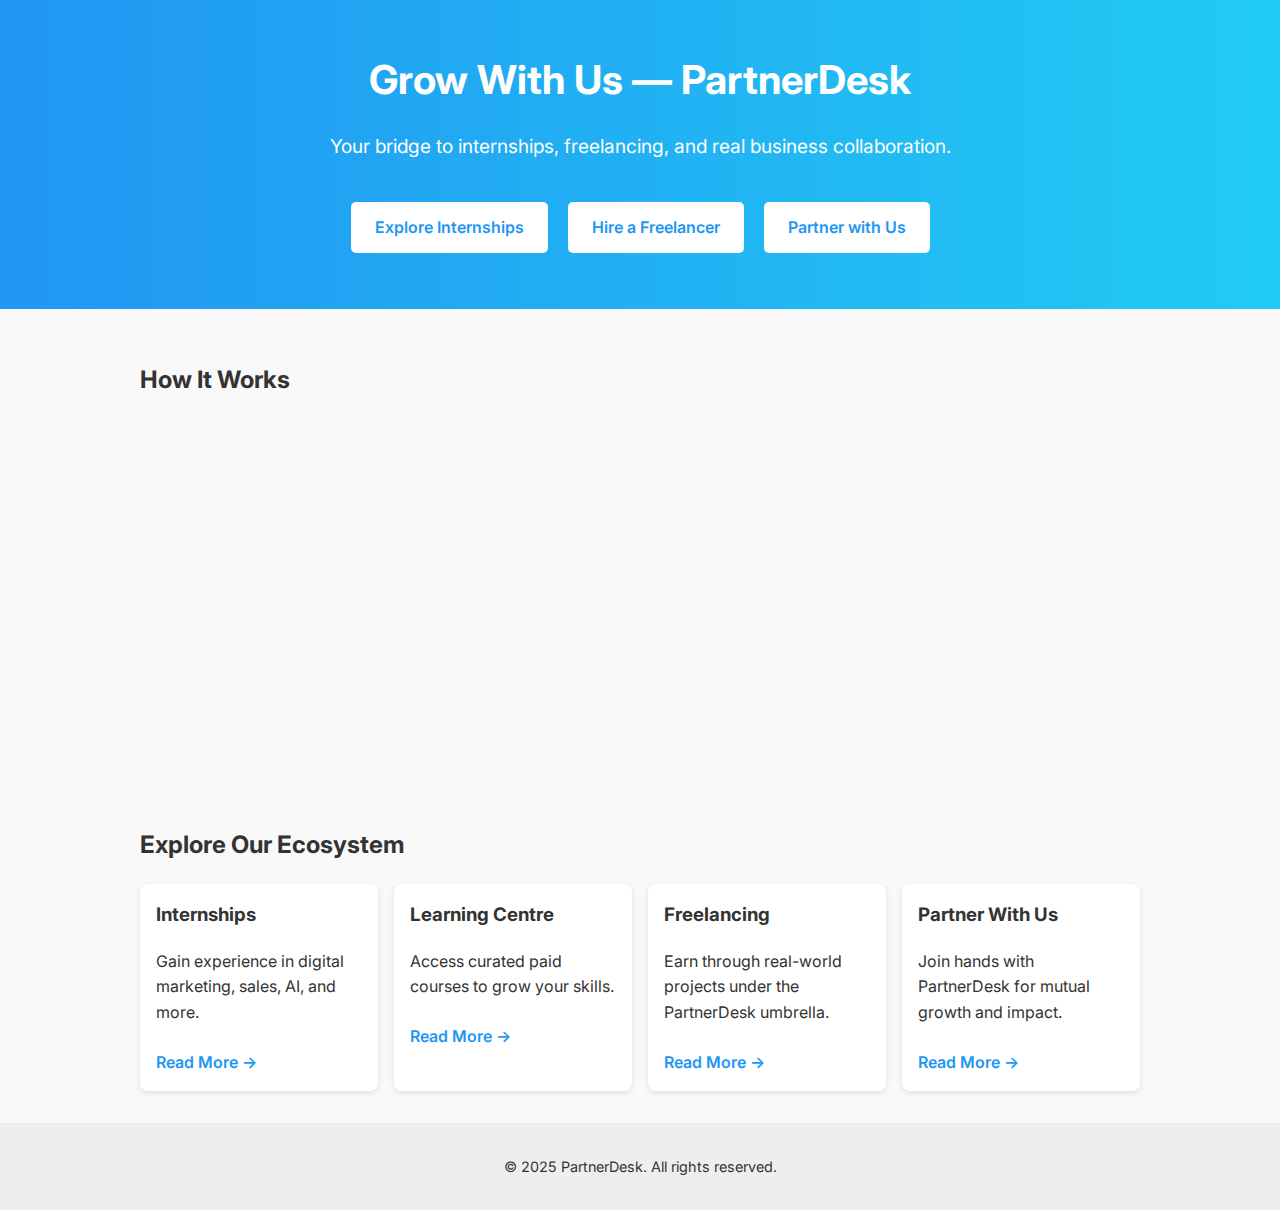
<file: partnerdesk_homepage_code.html>
<!DOCTYPE html>
<html lang="en">
<head>
  <meta charset="UTF-8" />
  <meta name="viewport" content="width=device-width, initial-scale=1.0" />
  <title>PartnerDesk - Grow With Us</title>
  <link href="https://fonts.googleapis.com/css2?family=Inter:wght@400;600&display=swap" rel="stylesheet">
  <style>
    body {
      margin: 0;
      font-family: 'Inter', sans-serif;
      line-height: 1.6;
      background-color: #f9f9f9;
      color: #333;
    }
    header {
      background: linear-gradient(to right, #2196f3, #21cbf3);
      color: white;
      padding: 3rem 1rem;
      text-align: center;
    }
    header h1 {
      font-size: 2.5rem;
      margin: 0 0 1rem;
    }
    header p {
      font-size: 1.2rem;
      margin-bottom: 2rem;
    }
    .cta-buttons a {
      display: inline-block;
      margin: 0.5rem;
      padding: 0.8rem 1.5rem;
      background-color: white;
      color: #2196f3;
      text-decoration: none;
      border-radius: 5px;
      font-weight: 600;
    }
    .section {
      padding: 2rem 1rem;
      max-width: 1000px;
      margin: auto;
    }
    .services-preview {
      display: grid;
      grid-template-columns: repeat(auto-fit, minmax(200px, 1fr));
      gap: 1rem;
    }
    .card {
      background: white;
      border-radius: 8px;
      padding: 1rem;
      box-shadow: 0 2px 6px rgba(0,0,0,0.1);
    }
    .card h3 {
      margin-top: 0;
    }
    .card a {
      display: inline-block;
      margin-top: 0.5rem;
      color: #2196f3;
      text-decoration: none;
      font-weight: 600;
    }
    iframe {
      width: 100%;
      height: 315px;
      border: none;
      border-radius: 8px;
    }
    footer {
      text-align: center;
      padding: 2rem;
      background: #eee;
      font-size: 0.9rem;
    }
  </style>
</head>
<body>
  <header>
    <h1>Grow With Us — PartnerDesk</h1>
    <p>Your bridge to internships, freelancing, and real business collaboration.</p>
    <div class="cta-buttons">
      <a href="#internships">Explore Internships</a>
      <a href="#freelancing">Hire a Freelancer</a>
      <a href="#partners">Partner with Us</a>
    </div>
  </header>

  <section class="section">
    <h2>How It Works</h2>
    <iframe src="https://www.youtube.com/embed/your-video-id" allowfullscreen></iframe>
  </section>

  <section class="section">
    <h2>Explore Our Ecosystem</h2>
    <div class="services-preview">
      <div class="card">
        <h3>Internships</h3>
        <p>Gain experience in digital marketing, sales, AI, and more.</p>
        <a href="#internships">Read More →</a>
      </div>
      <div class="card">
        <h3>Learning Centre</h3>
        <p>Access curated paid courses to grow your skills.</p>
        <a href="#learning">Read More →</a>
      </div>
      <div class="card">
        <h3>Freelancing</h3>
        <p>Earn through real-world projects under the PartnerDesk umbrella.</p>
        <a href="#freelancing">Read More →</a>
      </div>
      <div class="card">
        <h3>Partner With Us</h3>
        <p>Join hands with PartnerDesk for mutual growth and impact.</p>
        <a href="#partners">Read More →</a>
      </div>
    </div>
  </section>

  <footer>
    &copy; 2025 PartnerDesk. All rights reserved.
  </footer>
</body>
</html>
</file>
